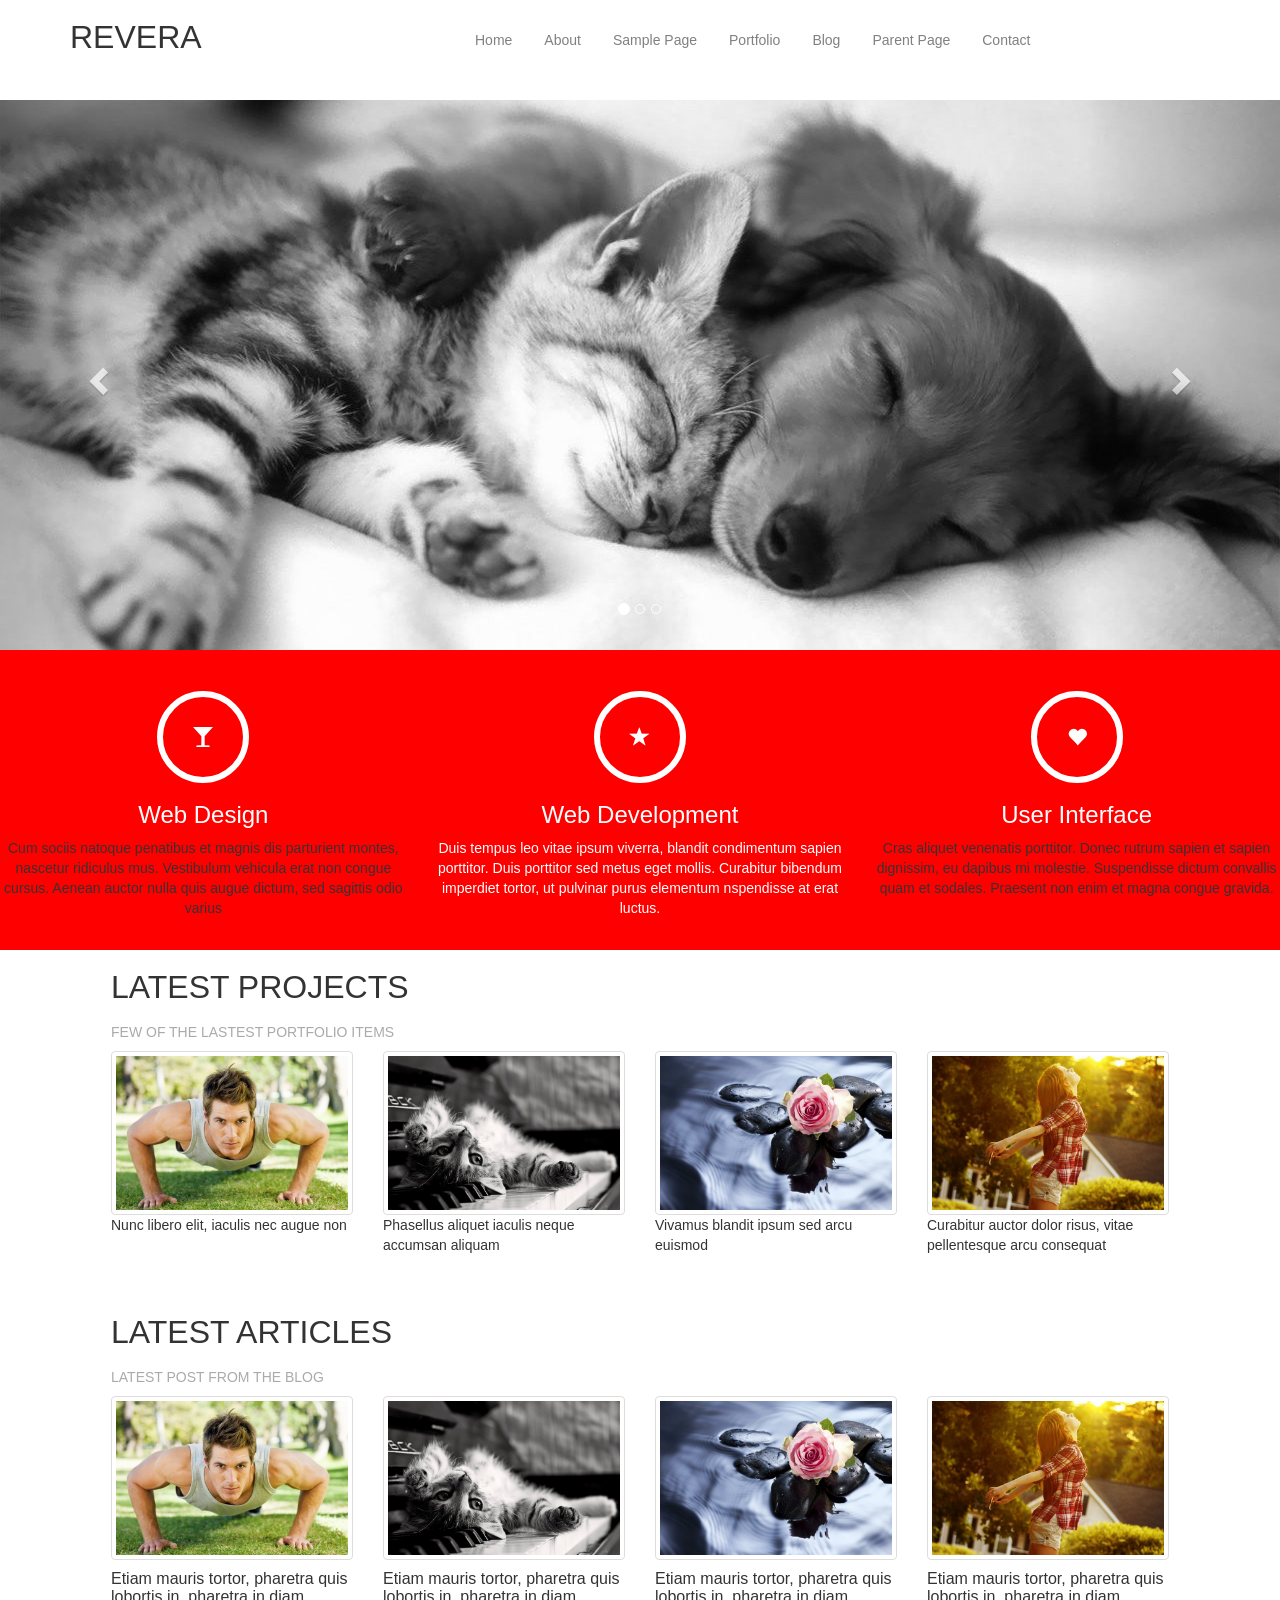
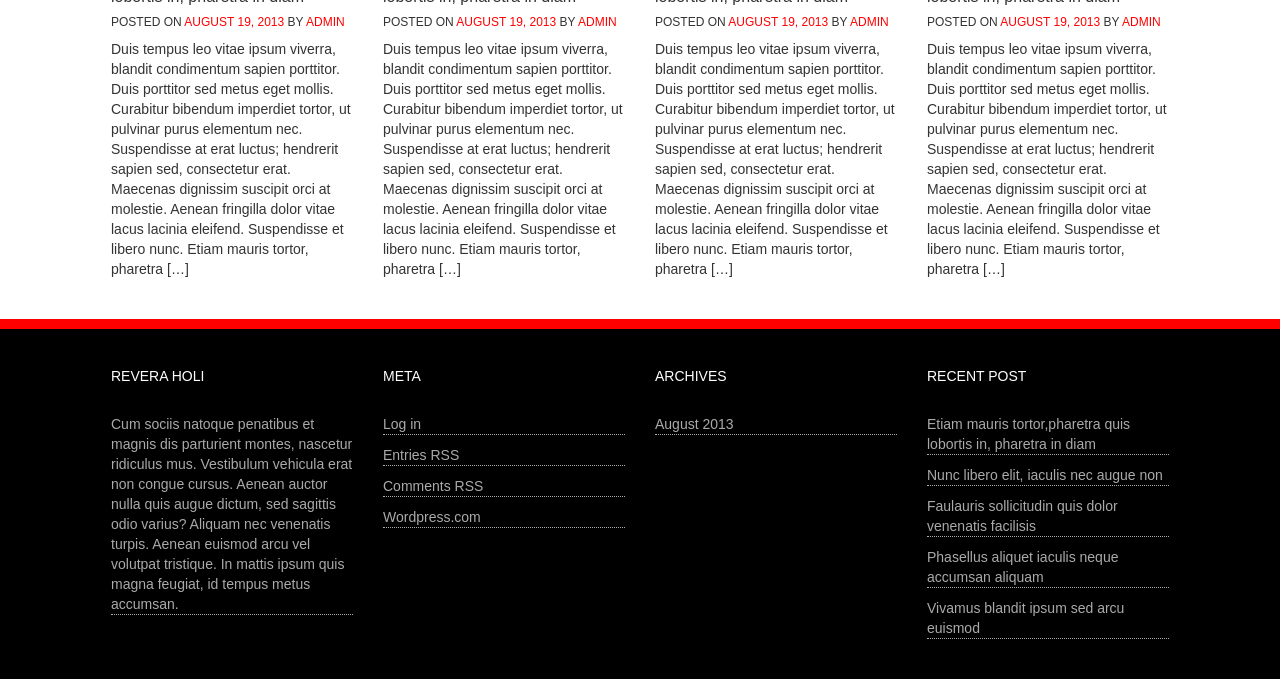
<file: index.html>
<!DOCTYPE html>
<html>

<head>
  <meta charset="utf-8">
  <script src="https://ajax.googleapis.com/ajax/libs/jquery/1.12.4/jquery.min.js"></script>
  <script src="https://maxcdn.bootstrapcdn.com/bootstrap/3.3.7/js/bootstrap.min.js"></script>
  <link rel="stylesheet" href="https://maxcdn.bootstrapcdn.com/bootstrap/3.3.7/css/bootstrap.min.css">
  <link rel="stylesheet" href="css/styles2.css">
  <title></title>
</head>


<body>
  <!-- Cabecera -->
  <header>
    <div class="container menu-height">

      <nav class="row">
        <div class="col-md-4">
          <div class="logo-container">
            <h2>REVERA</h2>
          </div>
        </div>
        <div class="col-md-8">
          <nav>
            <ul class="nav nav-pills">
              <li><a class="menu-link" href="#">Home</a></li>
              <li><a class="menu-link" href="#">About</a></li>
              <li><a class="menu-link" href="#">Sample Page</a></li>
              <li><a class="menu-link" href="#">Portfolio</a></li>
              <li><a class="menu-link" href="#">Blog</a></li>
              <li><a class="menu-link" href="#">Parent Page</a></li>
              <li><a class="menu-link" href="#">Contact</a></li>
            </ul>
          </nav>
        </div>
    </div>
    </nav>
    </div>

    <!-- Comienzo del carrusel -->
    <div class="carrusel-container">
      <div id="carousel-example-generic" class="carousel slide" data-ride="carousel">
        <!-- Indicators -->
        <ol class="carousel-indicators">
          <li data-target="#carousel-example-generic" data-slide-to="0" class="active"></li>
          <li data-target="#carousel-example-generic" data-slide-to="1"></li>
          <li data-target="#carousel-example-generic" data-slide-to="2"></li>
        </ol>

        <!-- Wrapper for slides -->
        <div class="carousel-inner" role="listbox">
          <div class="item active">
            <img class="img" src="Imagenes/slider.jpg" alt="">
            <div class="carousel-caption">

            </div>
          </div>
          <div class="item carrusel-img">
            <img class="img" src="Imagenes/slider.jpg" alt="">
            <div class="carousel-caption">

            </div>
          </div>

        </div>

        <!-- Controls -->
        <a class="left carousel-control" href="#carousel-example-generic" role="button" data-slide="prev">
      <span class="glyphicon glyphicon-chevron-left" aria-hidden="true"></span>
      <span class="sr-only">Previous</span>
    </a>
        <a class="right carousel-control" href="#carousel-example-generic" role="button" data-slide="next">
      <span class="glyphicon glyphicon-chevron-right" aria-hidden="true"></span>
      <span class="sr-only">Next</span>
    </a>
      </div>
    </div>
  </header>
  <!-- Fin de carrusel -->

  <section class="red-container">
    <div class="row">
      <div class="col-md-4">
        <span class="glyphicon glyphicon-glass circle-icon"></span>
        <h1>Web Design</h1>
        <p>Cum sociis natoque penatibus et magnis dis parturient montes, nascetur ridiculus mus. Vestibulum vehicula erat non congue cursus. Aenean auctor nulla quis augue dictum, sed sagittis odio varius</p>
      </div>
      <div class="col-md-4 letra-blanca">
        <span class="glyphicon glyphicon-star circle-icon"></span>
        <h1>Web Development</h1>
        <p>Duis tempus leo vitae ipsum viverra, blandit condimentum sapien porttitor. Duis porttitor sed metus eget mollis. Curabitur bibendum imperdiet tortor, ut pulvinar purus elementum nspendisse at erat luctus.</p>
      </div>
      <div class="col-md-4">
        <span class="glyphicon glyphicon-heart circle-icon"></span>
        <h1>User Interface</h1>
        <p>Cras aliquet venenatis porttitor. Donec rutrum sapien et sapien dignissim, eu dapibus mi molestie. Suspendisse dictum convallis quam et sodales. Praesent non enim et magna congue gravida.</p>
      </div>
    </div>
  </section>

  <section class="latest-projects container-fluid">
    <div class="row">
      <div class="col-md-12">
        <h2>LATEST PROJECTS</h2>
        <h3>FEW OF THE LASTEST PORTFOLIO ITEMS</h3>
      </div>
      <div class="col-md-3">
        <div class="tarjeta">
          <img src="Imagenes/project-1.jpg" alt="" class="img-thumbnail">
          <p>Nunc libero elit, iaculis nec augue non</p>
        </div>
      </div>
      <div class="col-md-3">
        <img src="Imagenes/project-2.jpg" alt="" class="img-thumbnail">
        <p>Phasellus aliquet iaculis neque accumsan aliquam</p>
      </div>
      <div class="col-md-3">
        <img src="Imagenes/project-3.jpg" alt="" class="img-thumbnail">
        <p>Vivamus blandit ipsum sed arcu euismod</p>
      </div>
      <div class="col-md-3">
        <img src="Imagenes/project-4.jpg" alt="" class="img-thumbnail">
        <p>Curabitur auctor dolor risus, vitae pellentesque arcu consequat</p>
      </div>
    </div>
  </section>

  <section class="latest-projects container-fluid">
    <div class="row">
      <div class="col-md-12">
        <h2>LATEST ARTICLES</h2>
        <h3>LATEST POST FROM THE BLOG</h3>
      </div>
      <div class="col-md-3">
        <div class="tarjeta">
          <img src="Imagenes/project-1.jpg" alt="" class="img-thumbnail">
          <h4>Etiam mauris tortor, pharetra quis lobortis in, pharetra in diam</h4>
          <h5>POSTED ON <span class="letra-roja">AUGUST 19, 2013</span> BY <span class="letra-roja">ADMIN</span></h5>
          <p>Duis tempus leo vitae ipsum viverra, blandit condimentum sapien porttitor. Duis porttitor sed metus eget mollis. Curabitur bibendum imperdiet tortor, ut pulvinar purus elementum nec. Suspendisse at erat luctus; hendrerit sapien sed, consectetur
            erat. Maecenas dignissim suscipit orci at molestie. Aenean fringilla dolor vitae lacus lacinia eleifend. Suspendisse et libero nunc. Etiam mauris tortor, pharetra […]</p>
        </div>
      </div>
      <div class="col-md-3">
        <img src="Imagenes/project-2.jpg" alt="" class="img-thumbnail">
        <h4>Etiam mauris tortor, pharetra quis lobortis in, pharetra in diam</h4>
        <h5>POSTED ON <span class="letra-roja">AUGUST 19, 2013</span> BY <span class="letra-roja">ADMIN</span></h5>
        <p>Duis tempus leo vitae ipsum viverra, blandit condimentum sapien porttitor. Duis porttitor sed metus eget mollis. Curabitur bibendum imperdiet tortor, ut pulvinar purus elementum nec. Suspendisse at erat luctus; hendrerit sapien sed, consectetur
          erat. Maecenas dignissim suscipit orci at molestie. Aenean fringilla dolor vitae lacus lacinia eleifend. Suspendisse et libero nunc. Etiam mauris tortor, pharetra […]</p>
      </div>
      <div class="col-md-3">
        <img src="Imagenes/project-3.jpg" alt="" class="img-thumbnail">
        <h4>Etiam mauris tortor, pharetra quis lobortis in, pharetra in diam</h4>
        <h5>POSTED ON <span class="letra-roja">AUGUST 19, 2013</span> BY <span class="letra-roja">ADMIN</span></h5>
        <p>Duis tempus leo vitae ipsum viverra, blandit condimentum sapien porttitor. Duis porttitor sed metus eget mollis. Curabitur bibendum imperdiet tortor, ut pulvinar purus elementum nec. Suspendisse at erat luctus; hendrerit sapien sed, consectetur
          erat. Maecenas dignissim suscipit orci at molestie. Aenean fringilla dolor vitae lacus lacinia eleifend. Suspendisse et libero nunc. Etiam mauris tortor, pharetra […]</p>
      </div>
      <div class="col-md-3">
        <img src="Imagenes/project-4.jpg" alt="" class="img-thumbnail">
        <h4>Etiam mauris tortor, pharetra quis lobortis in, pharetra in diam</h4>
        <h5>POSTED ON <span class="letra-roja">AUGUST 19, 2013</span> BY <span class="letra-roja">ADMIN</span></h5>
        <p>Duis tempus leo vitae ipsum viverra, blandit condimentum sapien porttitor. Duis porttitor sed metus eget mollis. Curabitur bibendum imperdiet tortor, ut pulvinar purus elementum nec. Suspendisse at erat luctus; hendrerit sapien sed, consectetur
          erat. Maecenas dignissim suscipit orci at molestie. Aenean fringilla dolor vitae lacus lacinia eleifend. Suspendisse et libero nunc. Etiam mauris tortor, pharetra […]</p>
      </div>
    </div>
  </section>

  <section class="red-line">
    <div class="row">
      <div class="col-md-12">
      </div>
    </div>
  </section>

  <footer>
    <div class="container-fluid">
      <div class="row">
        <div class="col-md-3">
          <h4 class="letra-blanca">REVERA HOLI</h4>
          <br>
          <p class="linea-puntos">Cum sociis natoque penatibus et magnis dis parturient montes, nascetur ridiculus mus. Vestibulum vehicula erat non congue cursus. Aenean auctor nulla quis augue dictum, sed sagittis odio varius? Aliquam nec venenatis turpis. Aenean euismod arcu
            vel volutpat tristique. In mattis ipsum quis magna feugiat, id tempus metus accumsan.</p>
        </div>
        <div class="col-md-3">
          <h4 class="letra-blanca">META</h4>
          <br>
          <p class="linea-puntos">Log in</p>
          <p class="linea-puntos">Entries RSS</p>
          <p class="linea-puntos">Comments RSS</p>
          <p class="linea-puntos">Wordpress.com</p>
        </div>
        <div class="col-md-3">
          <h4 class="letra-blanca">ARCHIVES</h4>
          <br>
          <p class="linea-puntos">August 2013</p>
        </div>
        <div class="col-md-3">
          <h4 class="letra-blanca">RECENT POST</h4>
            <br>
            <p class="linea-puntos">Etiam mauris tortor,pharetra quis lobortis in, pharetra in diam</p>
            <p class="linea-puntos">Nunc libero elit, iaculis nec augue non</p>
            <p class="linea-puntos">Faulauris sollicitudin quis dolor venenatis facilisis</p>
            <p class="linea-puntos">Phasellus aliquet iaculis neque accumsan aliquam</p>
            <p class="linea-puntos">Vivamus blandit ipsum sed arcu euismod</p>
        </div>
      </div>
    </div>
  </footer>




  <script>
    $('.carousel').carousel()
  </script>
</body>

</html>
</file>
<file: css/styles2.css>
header {
  height: auto;
}
h1 {
  color: #ffffff;
  font-size: 24px;
}
h2 {
  font-size: 32px;
  font-style: helvetica;
}
h3 {
  color: #AAAAAA;
  font-size: 14px;
  font-style: bold;
}
h4 {
  font-size: 16px;
  font-style: bold;
  }
h5{
  font-size: 12px;
  font-style: bold;
}
footer {
  background-color: black;
  padding-top:30px;
}
.letra-roja{
  color: red;
}
.letra-blanca {
  color: #ffffff;
  font-size: 14px;
}
.menu-height {
  height: 100px;
}
.menu-link {
  color: grey;
  margin-top: 20px;
}
.menu-link:hover {
  color: red;
}
.img {
  width: 100%;
  filter: grayscale(100%);
}
.carrusel-container {
  height: 100%;
}
.red-container{
  height: 300px;
  background-color: red;
  text-align: center;
  padding-top: 40px
}
.circle-icon {
  padding:30px;
  border: 6px solid #fff;
  border-radius: 50%;
}
.glyphicon-glass {
  font-size: 20px;
  color: #ffffff;
}
.glyphicon-star {
  font-size: 20px;
  color: #ffffff;
}
.glyphicon-heart {
  font-size: 20px;
  color: #ffffff;
}
.container-fluid {
  width: 85%;
  height: auto;
  padding-bottom: 30px;
}
.red-line {
  height: 10px;
  background-color: red;
}
.linea-puntos{
  color: #aaaaaa;
  font-size: 14px;
  border-bottom: 1px dotted #aaaaaa;
}
</file>
